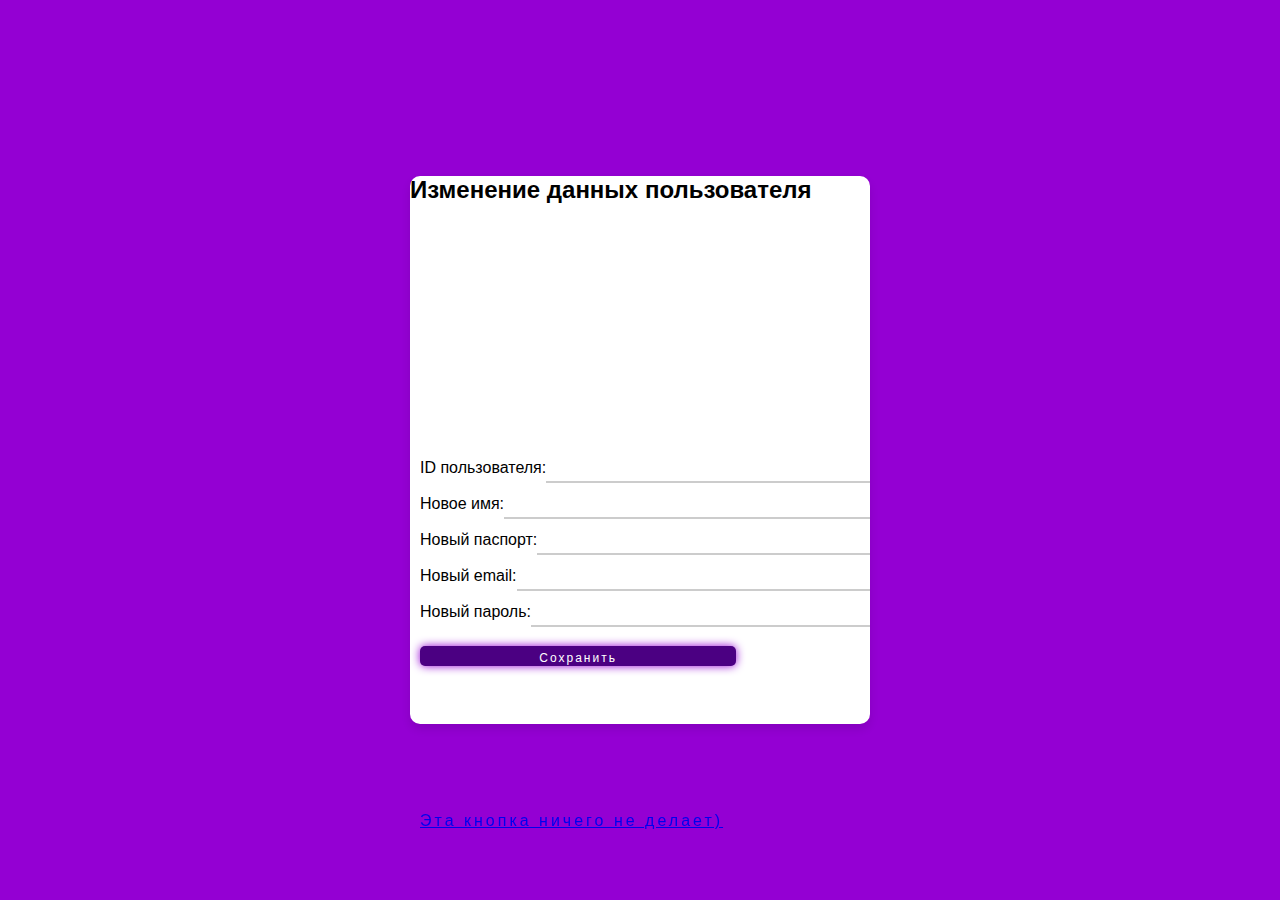
<file: indexx.html>
<!DOCTYPE html>
<html>
<head>
    <title>Изменение данных пользователя</title>
    <link rel="stylesheet" href="stiile.css">
</head>
<body>
    <div class="container">
    <h2>Изменение данных пользователя</h2>
        <div class="forms">
            <div class="form login">
                <div class="input-field">

        <form action="usu.php" method="POST">
        <label for="id">ID пользователя:</label>
        <input type="text" name="id" id="id" required><br><br>

        <label for="name">Новое имя:</label>
        <input type="text" name="name" id="name" required><br><br>

        <label for="passport">Новый паспорт:</label>
        <input type="text" name="passport" id="passport" required><br><br>

        <label for="email">Новый email:</label>
        <input type="email" name="email" id="email" required><br><br>
        <div class="input-field">
        <label for="password">Новый пароль:</label>
        <input type="password" name="password" id="password" required><br><br>
        <div class="input-field button">

        <input type="submit" value="Сохранить">

        </form>
    </form>

<div class="a">
    <a href="updated.php">Эта кнопка ничего не делает)</a>
    </div>
</div>
</div>
</div>
</div>
</div>

</body>
</html>
</file>
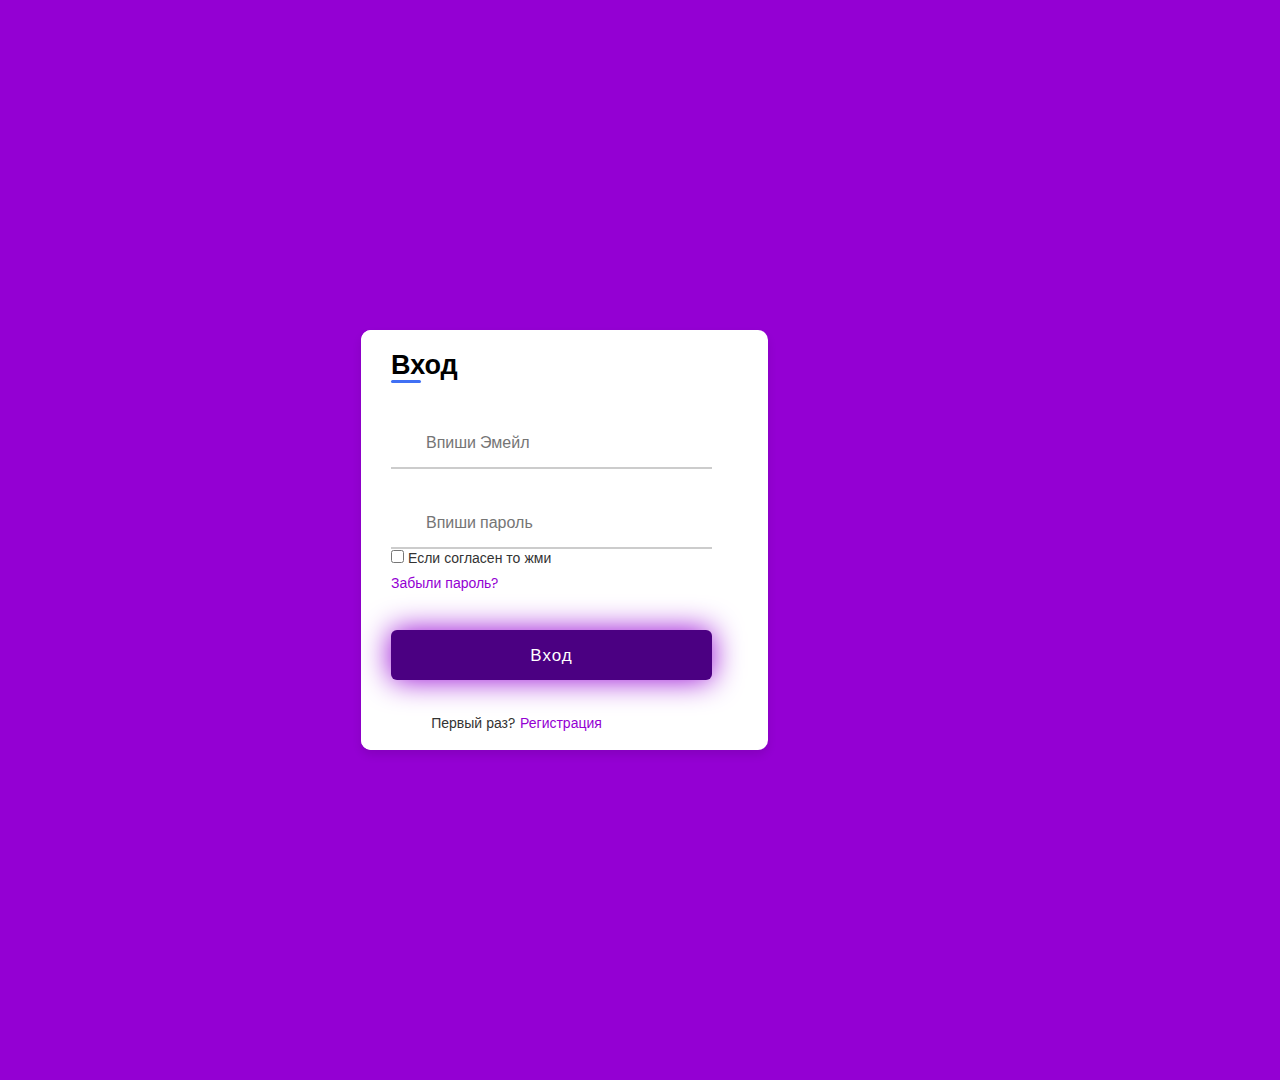
<file: registration_and_login.html>
<!DOCTYPE html>
<html lang="ru">
<head>
    <meta charset="UTF-8">
    <meta http-equiv="X-UA-Compatible" content="IE=edge">
    <meta name="viewport" content="width=device-width, initial-scale=1.0">
    
    <link rel="stylesheet" href="https://unicons.iconscout.com/release/v4.0.0/css/line.css">

    
    <link rel="stylesheet" href="style.css">
         
    <title>Регистрация и Вход</title>
</head>
<body>
     <form action="http://localhost/usercab2.php" method="POST">
    <div class="container">
        <div class="forms">
            <div class="form login">
                <span class="title">Вход</span>

                <form action="#">
                    <div class="input-field">
                        <input type="email" name="email" placeholder="Впиши Эмейл" required>
                        <i class="uil uil-envelope icon"></i>
                    </div>
                    <div class="input-field">
                        <input type="password" name="password" class="password" placeholder="Впиши пароль" required>
                        <i class="uil uil-lock icon"></i>
                        <i class="uil uil-eye-slash showHidePw"></i>
                    </div>

                    <div class="checkbox-text">
                        <div class="checkbox-content">
                            <input type="checkbox" id="logCheck">
                            <label for="logCheck" class="text">Если согласен то жми</label>
                        </div>
                        
                        <a href="#" class="text">Забыли пароль?</a>
                    </div>

                    <div class="input-field button">
                        <input type="submit" name="submit" value="Вход">
                    </div>
                </form>

                <div class="login-signup">
                    <span class="text">Первый раз?
                        <a href="#" class="text signup-link">Регистрация</a>
                    </span>
                </div>
            </div>

            <!-- Registration Form -->
             <form method="POST" action="http://localhost/register.php">
            <div class="form signup">
                <span class="title">Регистрация</span>

                <form action="#">
                    <div class="input-field">
                        <input type="text" name="name" placeholder="Имя" required>
                        <i class="uil uil-user"></i>
                    </div>
                    <div class="input-field">
                     <input type="text" name="passport" placeholder="Паспортные Данные" required>
                        <i class="uil uil-user"></i>
                    </div>
                    <div class="input-field">   
                        
                        
                        <input type="email" name="email" placeholder="Впиши Эмейл" required>
                        <i class="uil uil-envelope icon"></i>
                    </div>
                    <div class="input-field">
                        <input type="password" class="password" name="password" placeholder="Создай пароль" required>
                        <i class="uil uil-lock icon"></i>
                    </div>
                    <div class="input-field">
                        <input type="password" class="password" placeholder="Повтори пароль" required>
                        <i class="uil uil-lock icon"></i>
                        <i class="uil uil-eye-slash showHidePw"></i>
                    </div>

                    <div class="checkbox-text">
                        <div class="checkbox-content">
                            <input type="checkbox" id="termCon">
                            <label for="termCon" class="text">Я принимаю все условия пользования</label>
                        </div>
                    </div>

                    <div class="input-field button">
                        <input type="submit" name="submit" value="Зарегистрироваться">
                    </div>
                </form>

                <div class="login-signup">
                    <span class="text">Уже есть аккаунт?
                        <a href="#" class="text login-link">Войти</a>
                    </span>
                </div>
            </div>
        </div>
    </div>

     <script src="system.js"></script> 
</body>
</html>
</file>
<file: stiile.css>
*{
    margin: 0;
    padding: 0;
    box-sizing: content-box;
    font-family: 'Poppins', sans-serif;
}

body{
    height: 100vh;
    display: flex;
    align-items: center;
    justify-content: center;
    background-color: #9400D3;
}

.container{
    position: relative;
    max-width: 460px;
    width: 60%;
    background: #fff;
    border-radius: 10px;
    box-shadow: 0 5px 10px rgba(0, 0, 0, 0.1);
    overflow: hidden;
    margin: 10px;
}

.container .forms{
    display: flex;
    align-items: center;
    height: 520px;
    width: 145%;
    transition: height 0.2s ease;
}


.container .form{
    width: 70%;
    padding: 10px;
    background-color: #fff;
    transition: margin-left 0.18s ease;
}

.form .input-field{
    position: relative;
    height: 10px;
    width: 90%;
}

.input-field input{
    position: absolute;
    height: 100%;
    width: 90%;
    padding:  5px;
    border: none;
    outline: none;
    font-size: 16px;
    border-bottom: 2px solid #ccc;
    border-top: 2px solid transparent;
    transition: all 0.2s ease;
}


.form .button{
    margin-top: 7px;
}

.form .button input{
    border: none;
    color: #fff;
    font-size: 12px;
    font-weight: 500;
    letter-spacing: 2px;
    border-radius: 5px;
    background-color: indigo;
    cursor: pointer;
    transition: all 0.8s ease;
    box-shadow: 0 0 10px #9400D3;
}

.button input:hover{
    background-color: #9400D3;
}
.form .a{
    margin-top: 5px;
}

.form .a{
    border: none;
    color: #fff;
    font-size: 16px;
    font-weight: 500;
    letter-spacing: 3px;
    border-radius: 7px;
    background-color: indigo;
    cursor: pointer;
    transition: all 0.8s ease;
    box-shadow: 0 0 10px #9400D3;
}

.a:hover{
    background-color: #9400D3;
}
a {
    position: fixed;
    bottom: 70px; /* для перемещения вниз */
}
</file>
<file: style.css>
/* ===== Google Font Import - Poformsins ===== */
@import url('https://fonts.googleapis.com/css2?family=Poppins:wght@300;400;500;600;700&display=swap');

*{
    margin: 0;
    padding: 0;
    box-sizing: content-box;
    font-family: 'Poppins', sans-serif;
}

body{
    height: 120vh;
    display: flex;
    align-items: center;
    justify-content: center;
    background-color: #9400D3;
}

.container{
    position: relative;
    max-width: 850px;
    width: 60%;
    background: #fff;
    border-radius: 10px;
    box-shadow: 0 5px 10px rgba(0, 0, 0, 0.1);
    overflow: hidden;
    margin: 0 60px;
}

.container .forms{
    display: flex;
    align-items: center;
    height: 420px;
    width: 145%;
    transition: height 0.2s ease;
}


.container .form{
    width: 50%;
    padding: 30px;
    background-color: #fff;
    transition: margin-left 0.18s ease;
}

.container.active .login{
    margin-left: -50%;
    opacity: 0;
    transition: margin-left 0.18s ease, opacity 0.15s ease;
}

.container .signup{
    opacity: 0;
    transition: opacity 0.09s ease;
}
.container.active .signup{
    opacity: 1;
    transition: opacity 0.2s ease;
}

.container.active .forms{
    height: 700px;
}
.container .form .title{
    position: relative;
    font-size: 27px;
    font-weight: 600;
}

.form .title::before{
    content: '';
    position: absolute;
    left: 0;
    bottom: 0;
    height: 3px;
    width: 30px;
    background-color: #4070f4;
    border-radius: 25px;
}

.form .input-field{
    position: relative;
    height: 50px;
    width: 100%;
    margin-top: 30px;
}

.input-field input{
    position: absolute;
    height: 100%;
    width: 100%;
    padding: 0 35px;
    border: none;
    outline: none;
    font-size: 16px;
    border-bottom: 2px solid #ccc;
    border-top: 2px solid transparent;
    transition: all 0.2s ease;
}

.input-field input:is(:focus, :valid){
    border-bottom-color: #9400D3;
}

.input-field i{
    position: absolute;
    top: 50%;
    transform: translateY(-50%);
    color: #999;
    font-size: 23px;
    transition: all 0.2s ease;
}

.input-field input:is(:focus, :valid) ~ i{
    color: #9400D3;
}

.input-field i.icon{
    left: 0;
}
.input-field i.showHidePw{
    left: 100%;
    cursor: pointer;
    padding: 10px;
}

.form .text{
    color: #333;
    font-size: 14px;
}

.form a.text{
    color: #9400D3;
    text-decoration: none;
}
.form a:hover{
    text-decoration: underline;
}

.form .button{
    margin-top: 35px;
}

.form .button input{
    border: none;
    color: #fff;
    font-size: 17px;
    font-weight: 500;
    letter-spacing: 1px;
    border-radius: 6px;
    background-color: indigo;
    cursor: pointer;
    transition: all 0.3s ease;
    box-shadow: 0 0 30px #9400D3;
}

.button input:hover{
    background-color: #9400D3;
}

.form .login-signup{
    margin-top: 30px;
    text-align: center;
}
</file>
